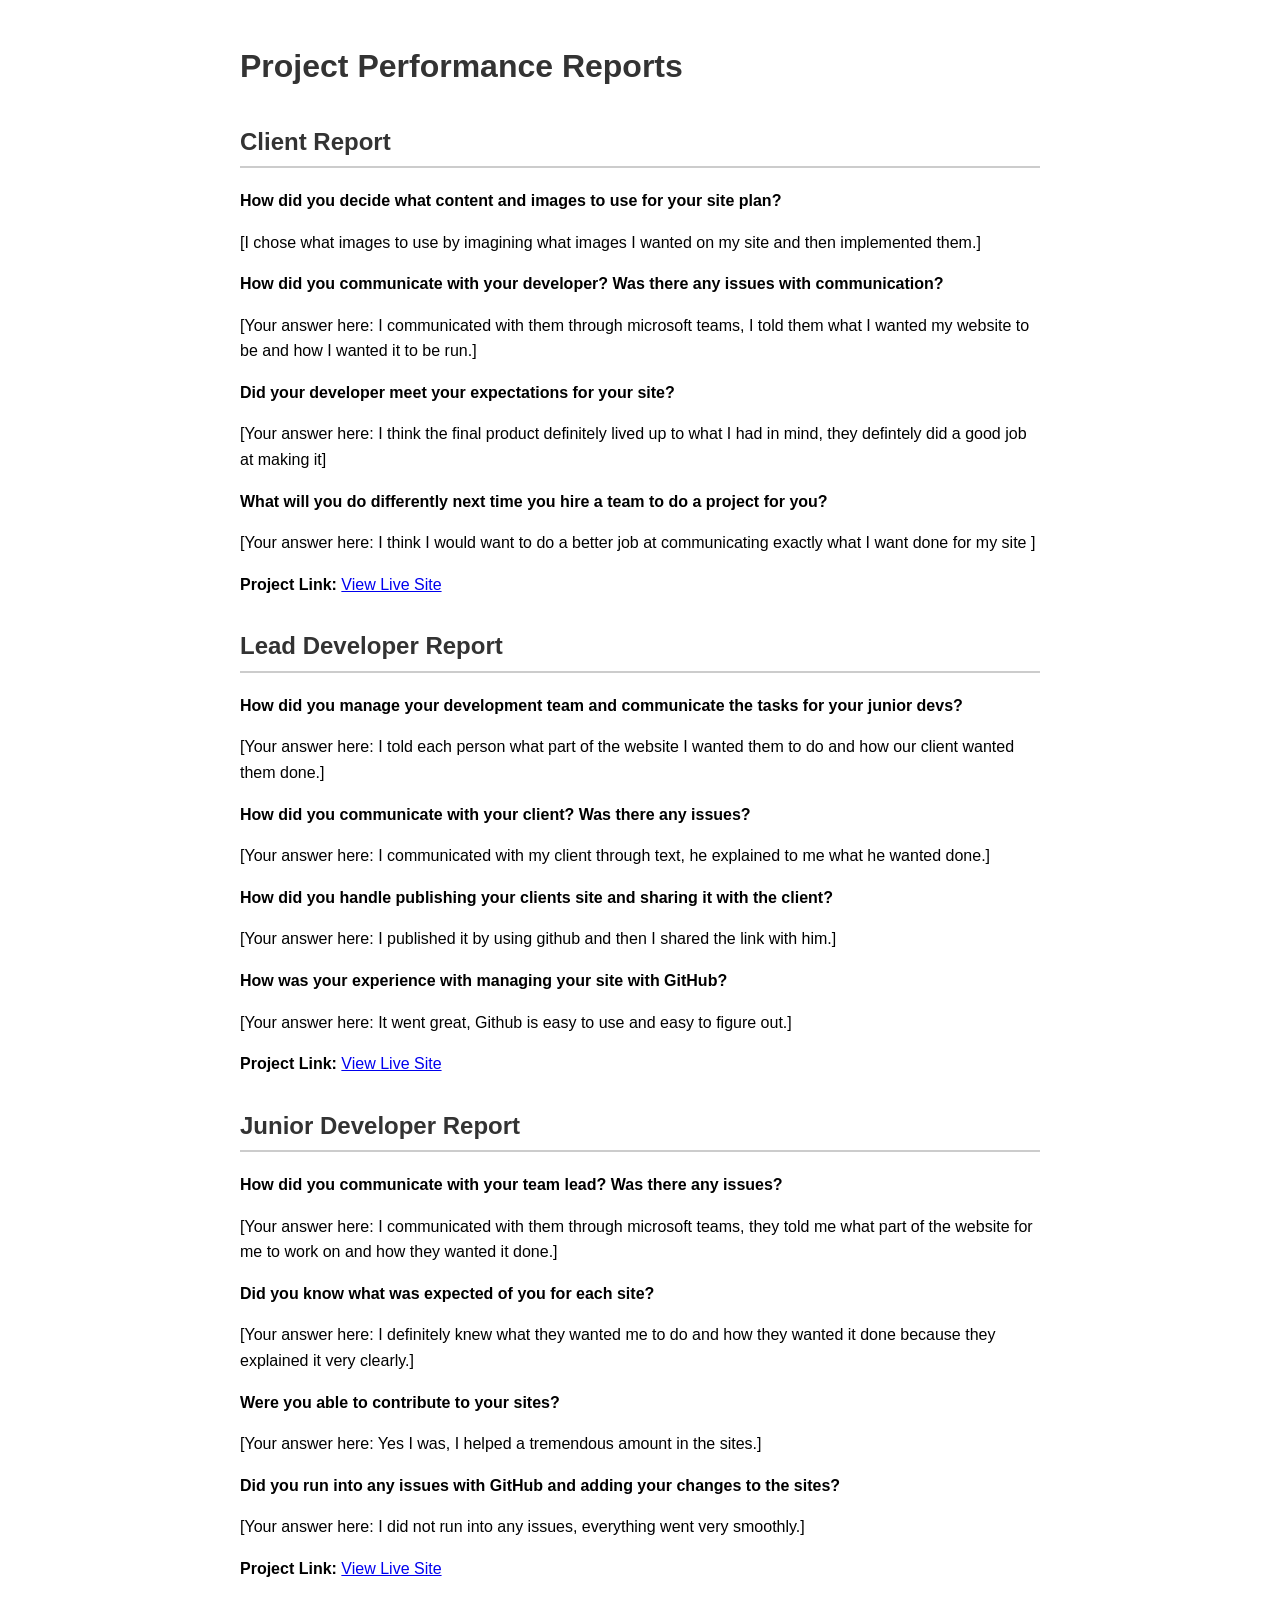
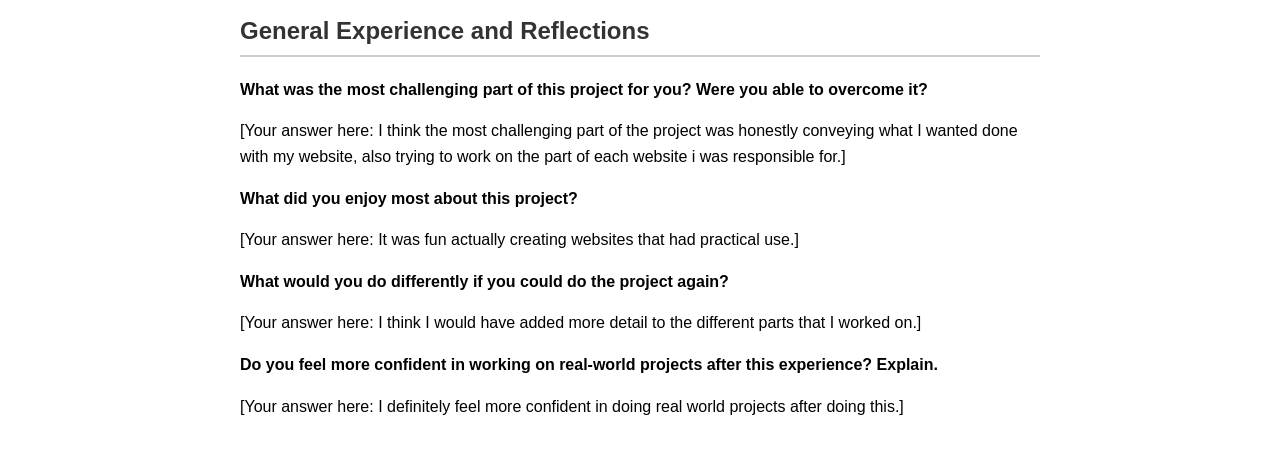
<file: wdd130/wwr/client_report.html>
<!DOCTYPE html>
<html lang="en">
<head>
    <meta charset="UTF-8">
    <meta name="viewport" content="width=device-width, initial-scale=1.0">
    <title>Course Project Reports & Reflections</title>
    <style>
        body {
            font-family: Arial, sans-serif;
            line-height: 1.6;
            max-width: 800px;
            margin: 0 auto;
            padding: 20px;
        }
        h1, h2 {
            color: #333;
        }
        h2 {
            border-bottom: 2px solid #ccc;
            padding-bottom: 5px;
            margin-top: 30px;
        }
    </style>
</head>
<body>

    <h1>Project Performance Reports</h1>

    <h2>Client Report</h2>
    <p><strong>How did you decide what content and images to use for your site plan?</strong></p>
    <p>[I chose what images to use by imagining what images I wanted on my site and then implemented them.]</p>

    <p><strong>How did you communicate with your developer? Was there any issues with communication?</strong></p>
    <p>[Your answer here: I communicated with them through microsoft teams, I told them what I wanted my website to be and how I wanted it to be run.]</p>

    <p><strong>Did your developer meet your expectations for your site?</strong></p>
    <p>[Your answer here: I think the final product definitely lived up to what I had in mind, they defintely did a good job at making it]</p>

    <p><strong>What will you do differently next time you hire a team to do a project for you?</strong></p>
    <p>[Your answer here: I think I would want to do a better job at communicating exactly what I want done for my site ]</p>
    
    <p><strong>Project Link:</strong> <a href="[https://github.com/ryanlakers2010/wdd130-matthews]" target="_blank">View Live Site</a></p>


    <h2>Lead Developer Report</h2>
    <p><strong>How did you manage your development team and communicate the tasks for your junior devs?</strong></p>
    <p>[Your answer here: I told each person what part of the website I wanted them to do and how our client wanted them done.]</p>

    <p><strong>How did you communicate with your client? Was there any issues?</strong></p>
    <p>[Your answer here: I communicated with my client through text, he explained to me what he wanted done.]</p>

    <p><strong>How did you handle publishing your clients site and sharing it with the client?</strong></p>
    <p>[Your answer here: I published it by using github and then I shared the link with him.]</p>

    <p><strong>How was your experience with managing your site with GitHub?</strong></p>
    <p>[Your answer here: It went great, Github is easy to use and easy to figure out.]</p>
    
    <p><strong>Project Link:</strong> <a href="[https://github.com/ryanlakers2010/wdd130-martinez]" target="_blank">View Live Site</a></p>


    <h2>Junior Developer Report</h2>
    <p><strong>How did you communicate with your team lead? Was there any issues?</strong></p>
    <p>[Your answer here: I communicated with them through microsoft teams, they told me what part of the website for me to work on and how they wanted it done.]</p>

    <p><strong>Did you know what was expected of you for each site?</strong></p>
    <p>[Your answer here: I definitely knew what they wanted me to do and how they wanted it done because they explained it very clearly.]</p>

    <p><strong>Were you able to contribute to your sites?</strong></p>
    <p>[Your answer here: Yes I was, I helped a tremendous amount in the sites.]</p>

    <p><strong>Did you run into any issues with GitHub and adding your changes to the sites?</strong></p>
    <p>[Your answer here: I did not run into any issues, everything went very smoothly.]</p>
    
    <p><strong>Project Link:</strong> <a href="[https://github.com/karinoc/wdd-130-wyatt-baysinger, https://karinawinn.github.io/wdd130-crowther/]" target="_blank">View Live Site</a></p>


    <h2>General Experience and Reflections</h2>
    <p><strong>What was the most challenging part of this project for you? Were you able to overcome it?</strong></p>
    <p>[Your answer here: I think the most challenging part of the project was honestly conveying what I wanted done with my website, also trying to work on the part of each website i was responsible for.]</p>

    <p><strong>What did you enjoy most about this project?</strong></p>
    <p>[Your answer here: It was fun actually creating websites that had practical use.]</p>

    <p><strong>What would you do differently if you could do the project again?</strong></p>
    <p>[Your answer here: I think I would have added more detail to the different parts that I worked on.]</p>

    <p><strong>Do you feel more confident in working on real-world projects after this experience? Explain.</strong></p>
    <p>[Your answer here: I definitely feel more confident in doing real world projects after doing this.]</p>

</body>
</html>
</file>
